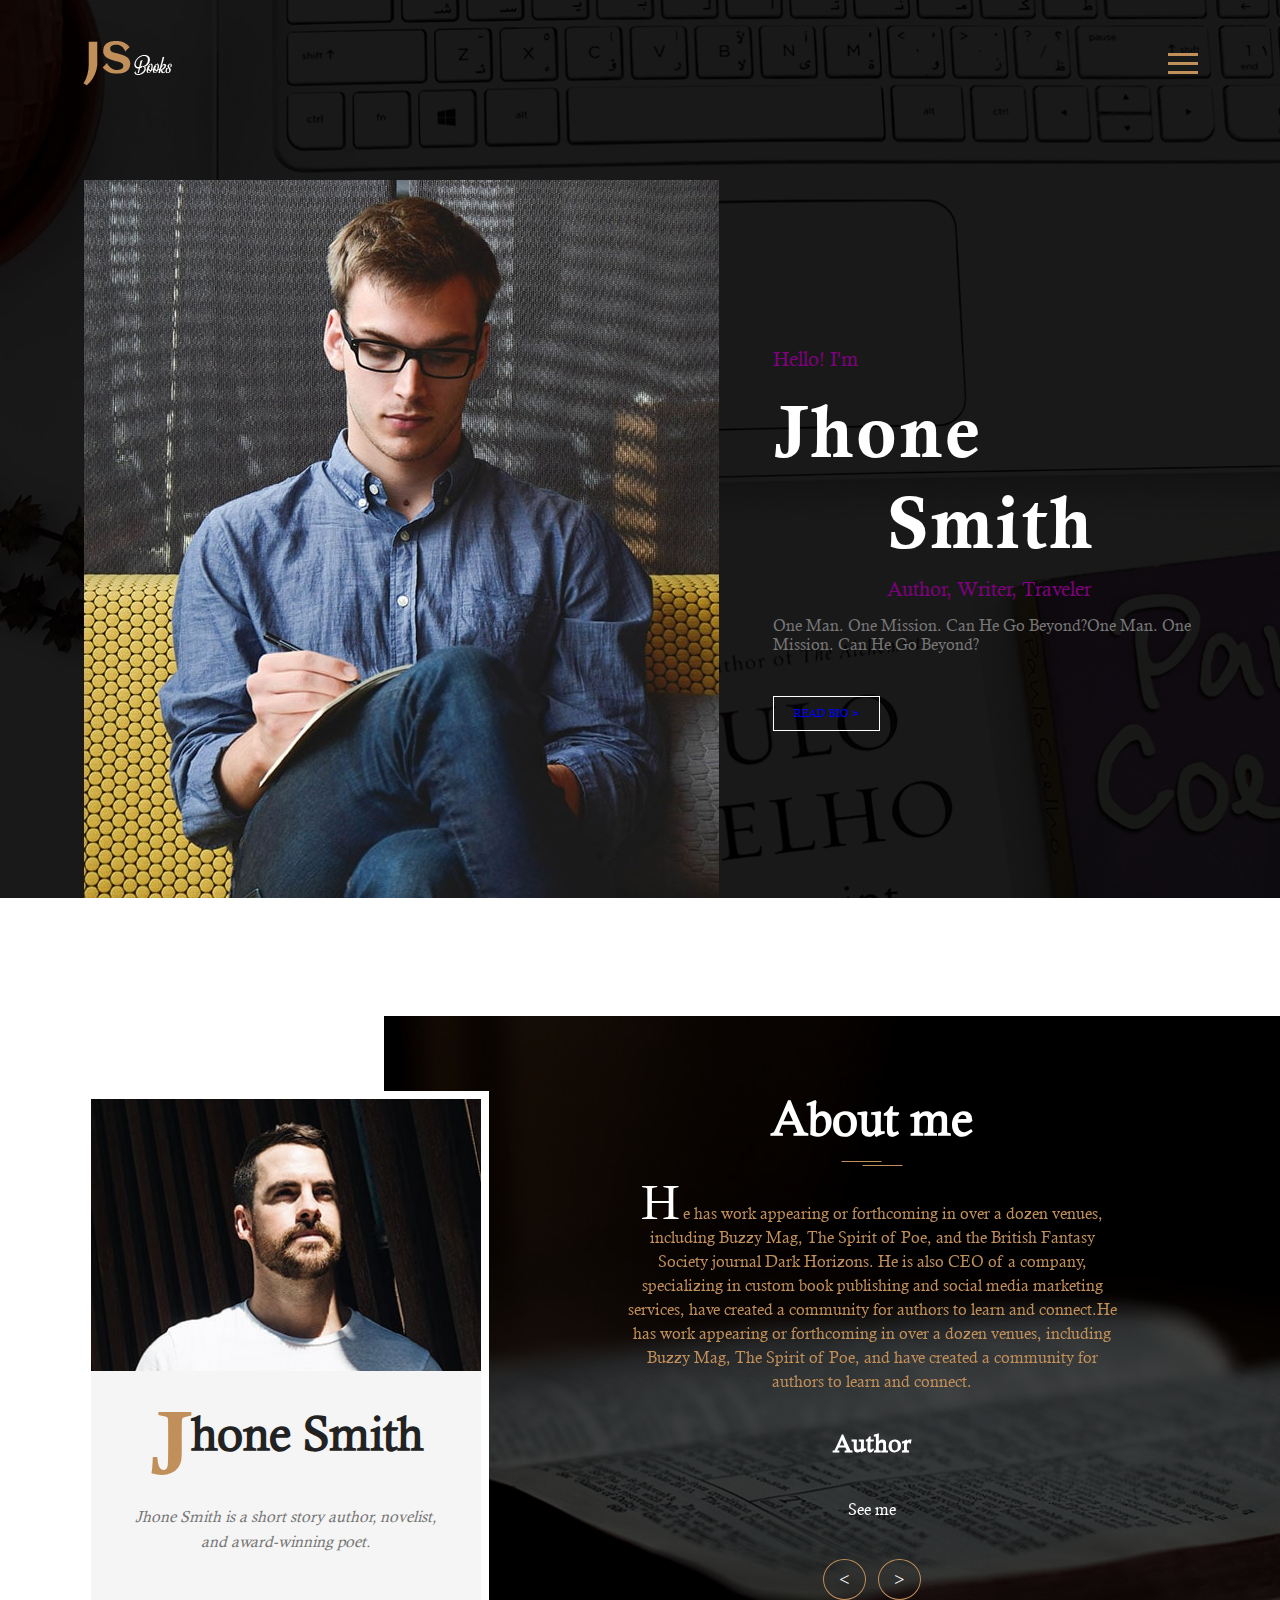
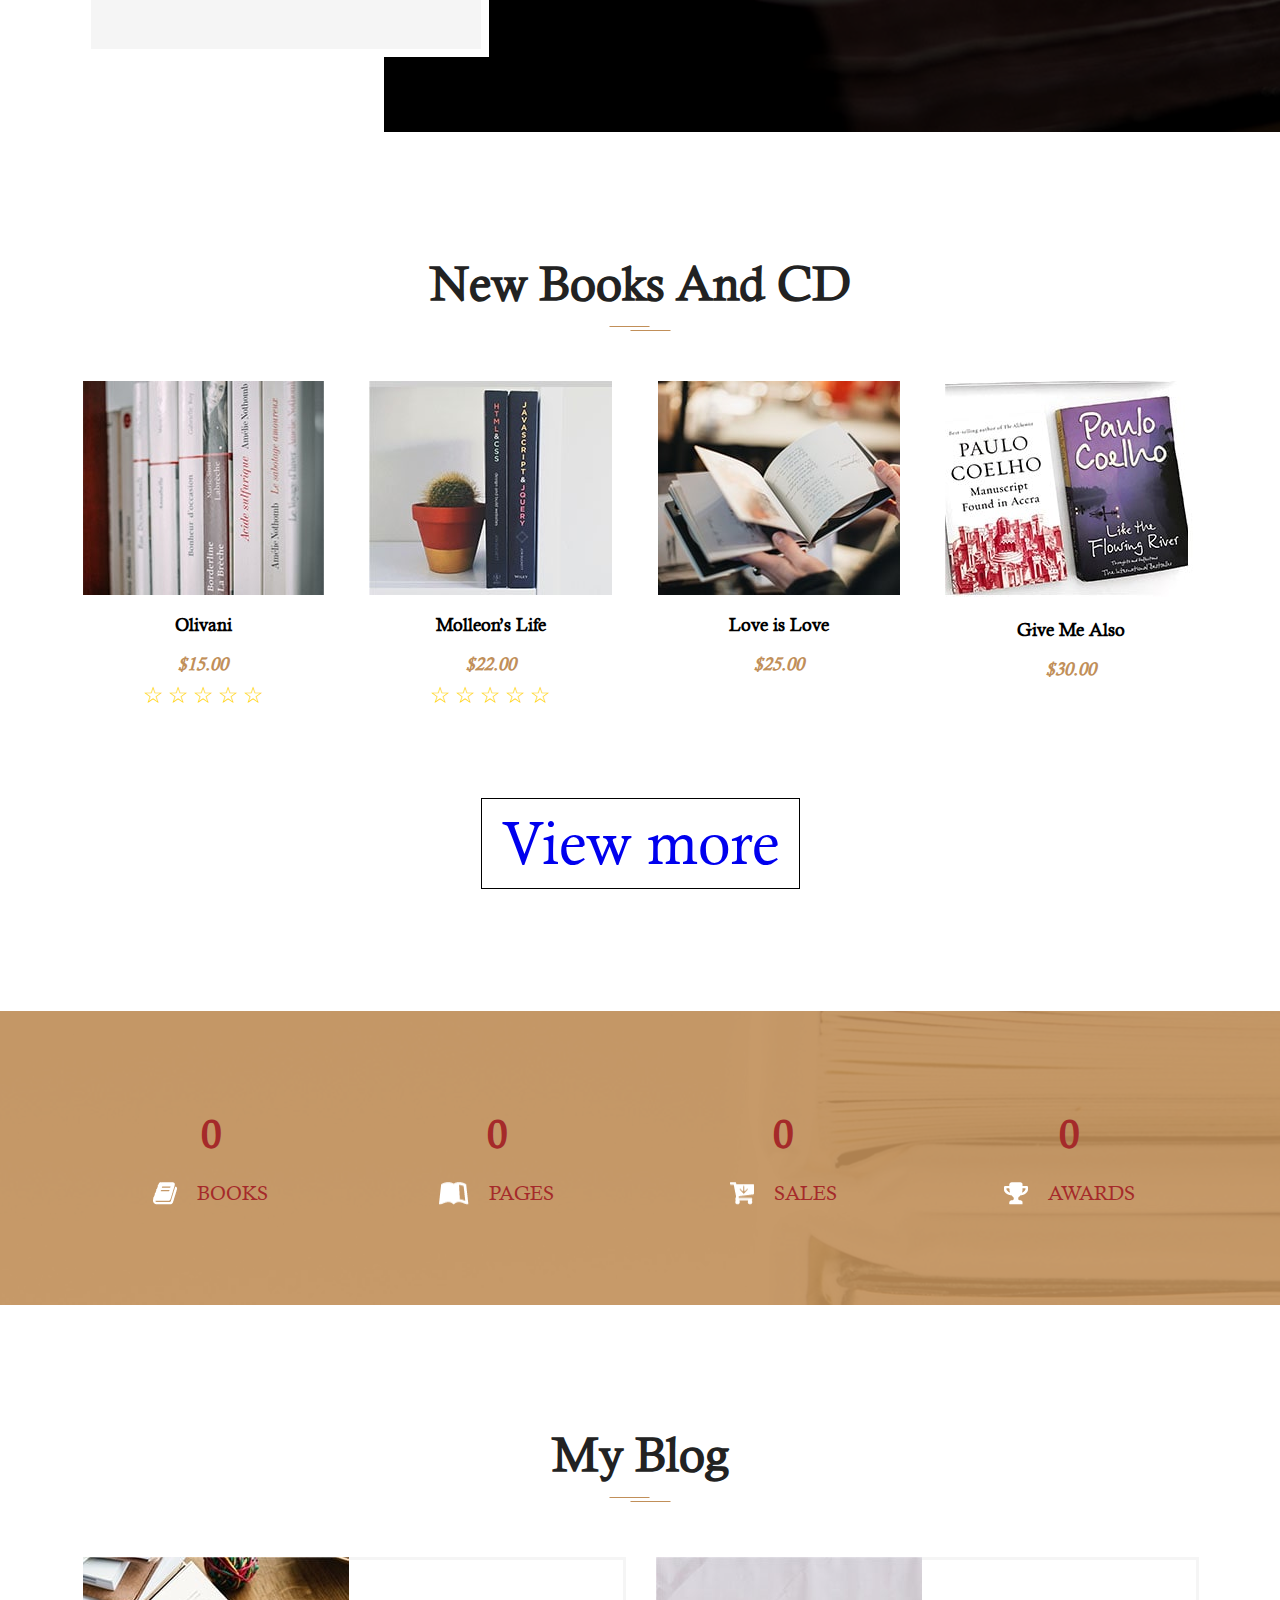
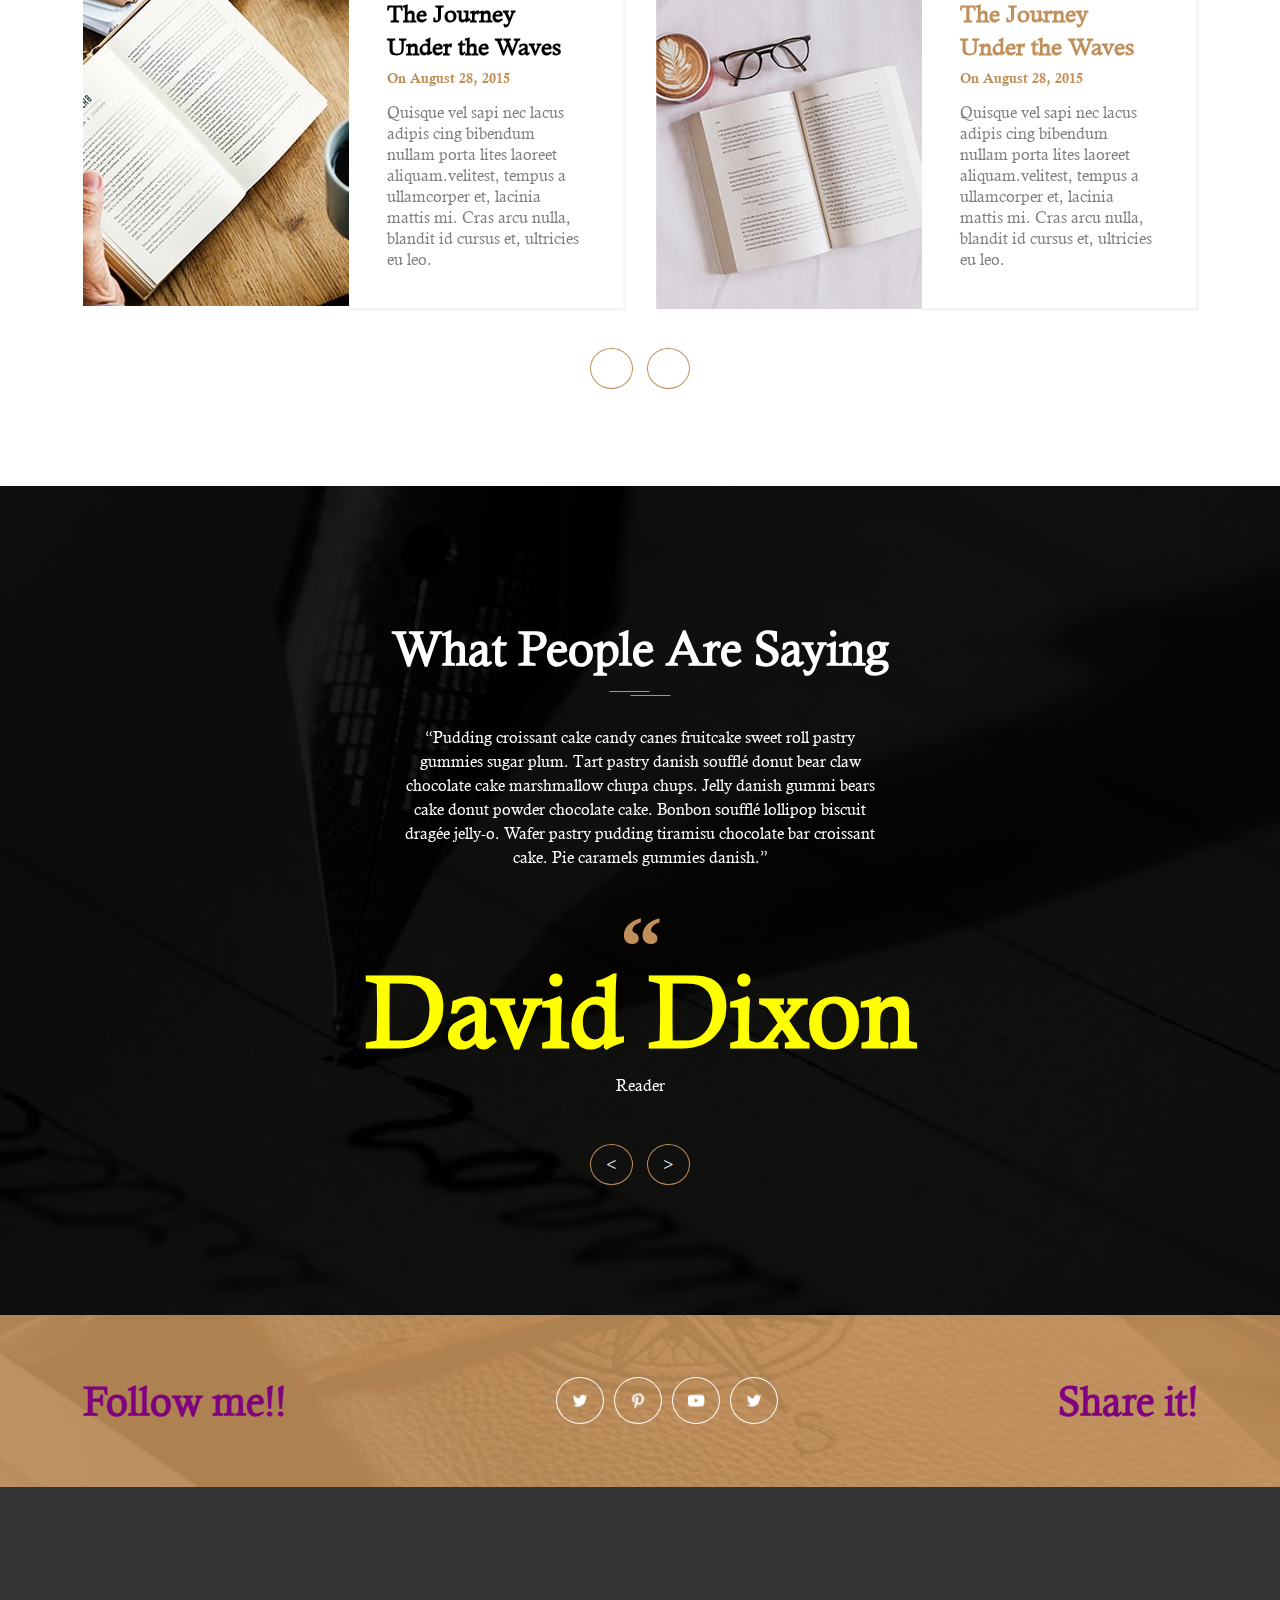
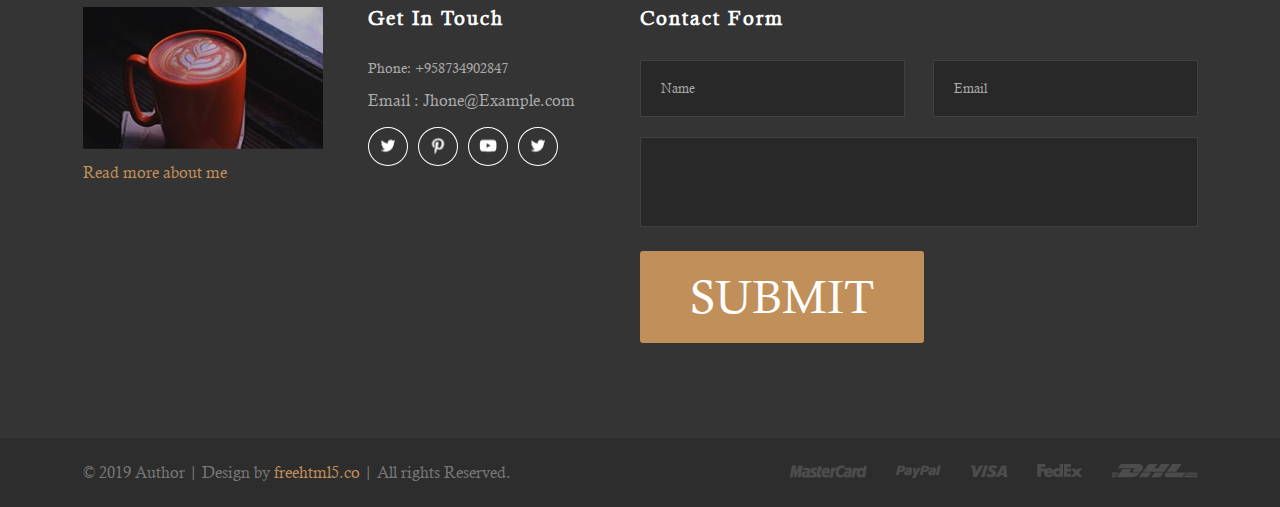
<file: author/index.html>
<!doctype html>
<!--
	Author by FreeHTML5.co
	Twitter: https://twitter.com/fh5co
	Facebook: https://fb.com/fh5co
	URL: https://freehtml5.co
-->
<html lang="en">
<head>
	<!-- Required meta tags -->
	<meta charset="utf-8">
	<meta name="viewport" content="width=device-width, initial-scale=1, shrink-to-fit=no">
	<link rel="stylesheet" href="css/style.css">
	<link rel="stylesheet" href="css/slick.css">
	<title>Author</title>
</head>
<body>

	<!-- Navigation -->
	<nav class="site-navigation">
		<div class="site-navigation-inner site-container">
			<img src="./images/site-logo.png" alt="site logo">
			<div class="main-navigation">
				<ul class="main-navigation__ul">
					<li><a href="#">Homepage</a></li>
					<li><a href="#">Page 1</a></li>
					<li><a href="#">Page 2</a></li>
					<li><a href="#">Page 3</a></li>
					<li><a href="#">Page 4</a></li>
				</ul>
			</div>
			<div id="myBtn" class="burger-container" onclick="myFunction(this)">
				<div class="bar1"></div>
				<div class="bar2"></div>
				<div class="bar3"></div>
			</div>
			<script>
				function myFunction(x) {
					x.classList.toggle("change");
				}
			</script>

		</div>
	</nav>
	<!-- Navigation end -->

	<!-- Top banner -->
	<section class="fh5co-top-banner">
		<div class="top-banner__inner site-container">
			<div class="top-banner__image">
				<img src="./images/top-banner-author.jpg" alt="author image">
			</div>
			<div class="top-banner__text">
				<div class="top-banner__text-up">
					<span class="brand-span">Hello! I'm</span>
					<h2 class="top-banner__h2">Jhone</h2>
				</div>
				<div class="top-banner__text-down">
					<h2 class="top-banner__h2">Smith</h2>
					<span class="brand-span">Author, Writer, Traveler</span>
				</div>
				<p>One Man. One Mission. Can He Go Beyond?One Man. One Mission. Can He Go Beyond?</p>
				<a href="#" class="brand-button">Read bio > </a>
			</div>
		</div>
	</section>
	<!-- Top banner end -->

	<!-- About me -->
	<section class="fh5co-about-me">
		<div class="about-me-inner site-container">
			<article class="portfolio-wrapper">
				<div class="portfolio__img">
					<img src="./images/about-me.jpg" class="about-me__profile" alt="about me profile picture">
				</div>
				<div class="portfolio__bottom">
					<div class="portfolio__name">
						<span>J</span>
						<h2 class="universal-h2">hone Smith</h2>
					</div>
					<p>Jhone Smith is a short story author, novelist, and award-winning poet.</p>
				</div>
			</article>
			<div class="about-me__text">
				<div class="about-me-slider">
					<div class="about-me-single-slide">
						<h2 class="universal-h2 universal-h2-bckg">About me</h2>
						<p><span>H</span> e has work appearing or forthcoming in over a dozen venues, including Buzzy Mag, The Spirit of Poe, and the British Fantasy Society journal Dark Horizons. He is also CEO of a company, specializing in custom book publishing and social media marketing services, have created a community for authors to learn and connect.He has work appearing or forthcoming in over a dozen venues, including Buzzy Mag, The Spirit of Poe, and have created a community for authors to learn and connect.</p>
						<h4>Author</h4>
						<p class="p-white">See me</p>
					</div>
					<div class="about-me-single-slide">
						<h2 class="universal-h2 universal-h2-bckg">About me 2</h2>
						<p><span>H</span> e has work appearing or forthcoming in over a dozen venues, including Buzzy Mag, The Spirit of Poe, and the British Fantasy Society journal Dark Horizons. He is also CEO of a company, specializing in custom book publishing and social media marketing services, have created a community for authors to learn and connect.He has work appearing or forthcoming in over a dozen venues, including Buzzy Mag, The Spirit of Poe, and have created a community for authors to learn and connect.</p>
						<h4>Author</h4>
						<p class="p-white">See me</p>
					</div>
				</div>
			</div>
		</div>
		<div class="about-me-bckg"></div>
	</section>
	<!-- About me end -->

	<!-- Books and CD -->
	<section class="fh5co-books">
		<div class="site-container">
			<h2 class="universal-h2 universal-h2-bckg">New Books And CD</h2>
			<div class="books">
				<div class="single-book">
					<a href="#" class="single-book__img">
						<img src="./images/books-1.jpg" alt="single book and cd">
						<div class="single-book_download">
							<img src="./images/download.svg" alt="book image">
						</div>
					</a>
					<h4 class="single-book__title">Olivani</h4>
					<span class="single-book__price">$15.00</span>
					<!-- star rating -->
					<div class="rating">
						<span>&#9734;</span>
						<span>&#9734;</span>
						<span>&#9734;</span>
						<span>&#9734;</span>
						<span>&#9734;</span>
					</div>
					<!-- star rating end -->
				</div>
				<div class="single-book">
					<a href="#" class="single-book__img">
						<img src="./images/books-2.jpg" alt="single book and cd">
						<div class="single-book_download">
							<img src="./images/download.svg" alt="book image">
						</div>
					</a>
					<h4 class="single-book__title">Molleon’s Life</h4>
					<span class="single-book__price">$22.00</span>
					<!-- star rating -->
					<div class="rating">
						<span>&#9734;</span>
						<span>&#9734;</span>
						<span>&#9734;</span>
						<span>&#9734;</span>
						<span>&#9734;</span>
					</div>
					<!-- star rating end -->
				</div>
				<div class="single-book">
					<a href="#" class="single-book__img">
						<img src="./images/books-3.jpg" alt="single book and cd">
						<div class="single-book_download">
							<img src="./images/download.svg" alt="book image">
						</div>
					</a>
					<h4 class="single-book__title">Love is Love</h4>
					<span class="single-book__price">$25.00</span>
				</div>
				<div class="single-book">
					<a href="#" class="single-book__img">
						<img src="./images/books-4.jpg" alt="single book and cd">
						<div class="single-book_download">
							<img src="./images/download.svg" alt="book image">
						</div>
					</a>
					<h4 class="single-book__title">Give Me Also</h4>
					<span class="single-book__price">$30.00</span>
				</div>
			</div>
			<div class="books-brand-button">
				<a href="#" class="brand-button">View more</a>
			</div>
		</div>
	</section>
	<!-- Books and CD end -->

	<!-- Counter -->
	<div class="fh5co-counter counters">
		<div class="counter-inner site-container">
			<div class="single-count">
				<span class="count" data-count="50">0</span>
				<div class="single-count__text">
					<img src="./images/counter-1.png" alt="counter icon">
					<p>Books</p>
				</div>
			</div>
			<div class="single-count">
				<span class="count" data-count="600">0</span>
				<div class="single-count__text">
					<img src="./images/counter-2.png" alt="counter icon">
					<p>Pages</p>
				</div>
			</div>
			<div class="single-count">
				<span class="count" data-count="2000">0</span>
				<div class="single-count__text">
					<img src="./images/counter-3.png" alt="counter icon">
					<p>Sales</p>
				</div>
			</div>
			<div class="single-count">
				<span class="count" data-count="125">0</span>
				<div class="single-count__text">
					<img src="./images/counter-4.png" alt="counter icon">
					<p>Awards</p>
				</div>
			</div>
		</div>
	</div>
	<!-- Counter -->

	<!-- Blog -->
	<section class="fh5co-blog">
		<div class="site-container">
			<h2 class="universal-h2 universal-h2-bckg">My Blog</h2>
			<div class="blog-slider blog-inner">
				<div class="single-blog">
					<div class="single-blog__img">
						<img src="./images/blog1.jpg" alt="blog image">
					</div>
					<div class="single-blog__text">
						<h4>The Journey Under the Waves</h4>
						<span>On August 28, 2015</span>
						<p>Quisque vel sapi nec lacus adipis cing bibendum nullam porta lites laoreet aliquam.velitest, tempus a ullamcorper et, lacinia mattis mi. Cras arcu nulla, blandit id cursus et, ultricies eu leo.</p>
					</div>
				</div>
				<div class="single-blog">
					<div class="single-blog__img">
						<img src="./images/blog2.jpg" alt="blog image">
					</div>
					<div class="single-blog__text">
						<h4>The Journey Under the Waves</h4>
						<span>On August 28, 2015</span>
						<p>Quisque vel sapi nec lacus adipis cing bibendum nullam porta lites laoreet aliquam.velitest, tempus a ullamcorper et, lacinia mattis mi. Cras arcu nulla, blandit id cursus et, ultricies eu leo.</p>
					</div>
				</div>
				<div class="single-blog">
					<div class="single-blog__img">
						<img src="./images/blog2.jpg" alt="blog image">
					</div>
					<div class="single-blog__text">
						<h4>The Journey Under the Waves</h4>
						<span>On August 28, 2015</span>
						<p>Quisque vel sapi nec lacus adipis cing bibendum nullam porta lites laoreet aliquam.velitest, tempus a ullamcorper et, lacinia mattis mi. Cras arcu nulla, blandit id cursus et, ultricies eu leo.</p>
					</div>
				</div>
			</div>
		</div>
	</section>
	<!-- Blog end -->

	<!-- Quotes -->
	<section class="fh5co-quotes">
		<div class="site-container">
			<div class="about-me-slider">
				<div>
					<h2 class="universal-h2 universal-h2-bckg">What People Are Saying</h2>
					<p>“Pudding croissant cake candy canes fruitcake sweet roll pastry gummies sugar plum. Tart pastry danish soufflé donut bear claw chocolate cake marshmallow chupa chups. Jelly danish gummi bears cake donut powder chocolate cake. Bonbon soufflé lollipop biscuit dragée jelly-o. Wafer pastry pudding tiramisu chocolate bar croissant cake. Pie caramels gummies danish.”</p>
					<img src="./images/quotes.svg" alt="quotes svg">
					<h4>David Dixon</h4>
					<p>Reader</p>
				</div>
				<div>
					<h2 class="universal-h2 universal-h2-bckg">What People Are Saying 2</h2>
					<p>“Pudding croissant cake candy canes fruitcake sweet roll pastry gummies sugar plum. Tart pastry danish soufflé donut bear claw chocolate cake marshmallow chupa chups. Jelly danish gummi bears cake donut powder chocolate cake. Bonbon soufflé lollipop biscuit dragée jelly-o. Wafer pastry pudding tiramisu chocolate bar croissant cake. Pie caramels gummies danish.”</p>
					<img src="./images/quotes.svg" alt="quotes svg">
					<h4>David Dixon</h4>
					<p>Reader</p>
				</div>
			</div>
		</div>
	</section>
	<!-- Quotes end -->

	<!-- Social -->
	<section class="fh5co-social">
		<div class="site-container">
			<div class="social">
				<h5>Follow me!!</h5>
				<div class="social-icons">
					<a href="#" target="_blank"><img src="./images/social-twitter.png" alt="social icon"></a>
					<a href="#" target="_blank"><img src="./images/social-pinterest.png" alt="social icon"></a>
					<a href="#" target="_blank"><img src="./images/social-youtube.png" alt="social icon"></a>
					<a href="#" target="_blank"><img src="./images/social-twitter.png" alt="social icon"></a>
				</div>
				<h5>Share it!</h5>
			</div>
		</div>
	</section>
	<!-- Social -->

	<!-- Footer -->
	<footer class="site-footer">
		<div class="site-container">
			<div class="footer-inner">
				<div class="footer-info">
					<div class="footer-info__left">
						<img src="./images/footer-img.jpg" alt="about me image">
						<p>Read more about me</p>
					</div>
					<div class="footer-info__right">
						<h5>Get In Touch</h5>
						<p class="footer-phone">Phone: +958734902847</p>
						<p>Email : Jhone@Example.com</p>
						<div class="social-icons">
							<a href="#" target="_blank"><img src="./images/social-twitter.png" alt="social icon"></a>
							<a href="#" target="_blank"><img src="./images/social-pinterest.png" alt="social icon"></a>
							<a href="#" target="_blank"><img src="./images/social-youtube.png" alt="social icon"></a>
							<a href="#" target="_blank"><img src="./images/social-twitter.png" alt="social icon"></a>
						</div>
					</div>
				</div>
				<div class="footer-contact-form">
					<h5>Contact Form</h5>
					<form class="contact-form">
						<div class="contact-form__input">
							<input type="text" name="name" placeholder="Name">
							<input type="email" name="email" placeholder="Email">
						</div>
						<textarea></textarea>
						<input type="submit" name="submit" value="Submit" class="submit-button">
					</form>
				</div>
			</div>
		</div>
		<div class="footer-bottom">
			<div class="site-container footer-bottom-inner">
				<p>© 2019 Author | Design by <a href="https://freehtml5.co/" target="_blank">freehtml5.co</a> | All rights Reserved.</p>
				<div class="footer-bottom__img">
					<img src="./images/footer-mastercard.png" alt="footer image">
					<img src="./images/footer-paypal.png" alt="footer image">
					<img src="./images/footer-visa.png" alt="footer image">
					<img src="./images/footer-fedex.png" alt="footer image">
					<img src="./images/footer-dhl.png" alt="footer image">
				</div>
			</div>
		</div>
	</footer>
	<!-- Footer end -->

	<!-- Scripts -->
	<script src="js/jquery.min.js"></script>
	<script src="js/slick.min.js"></script>
	<script src="js/main.js"></script>

</body>
</html>
</file>
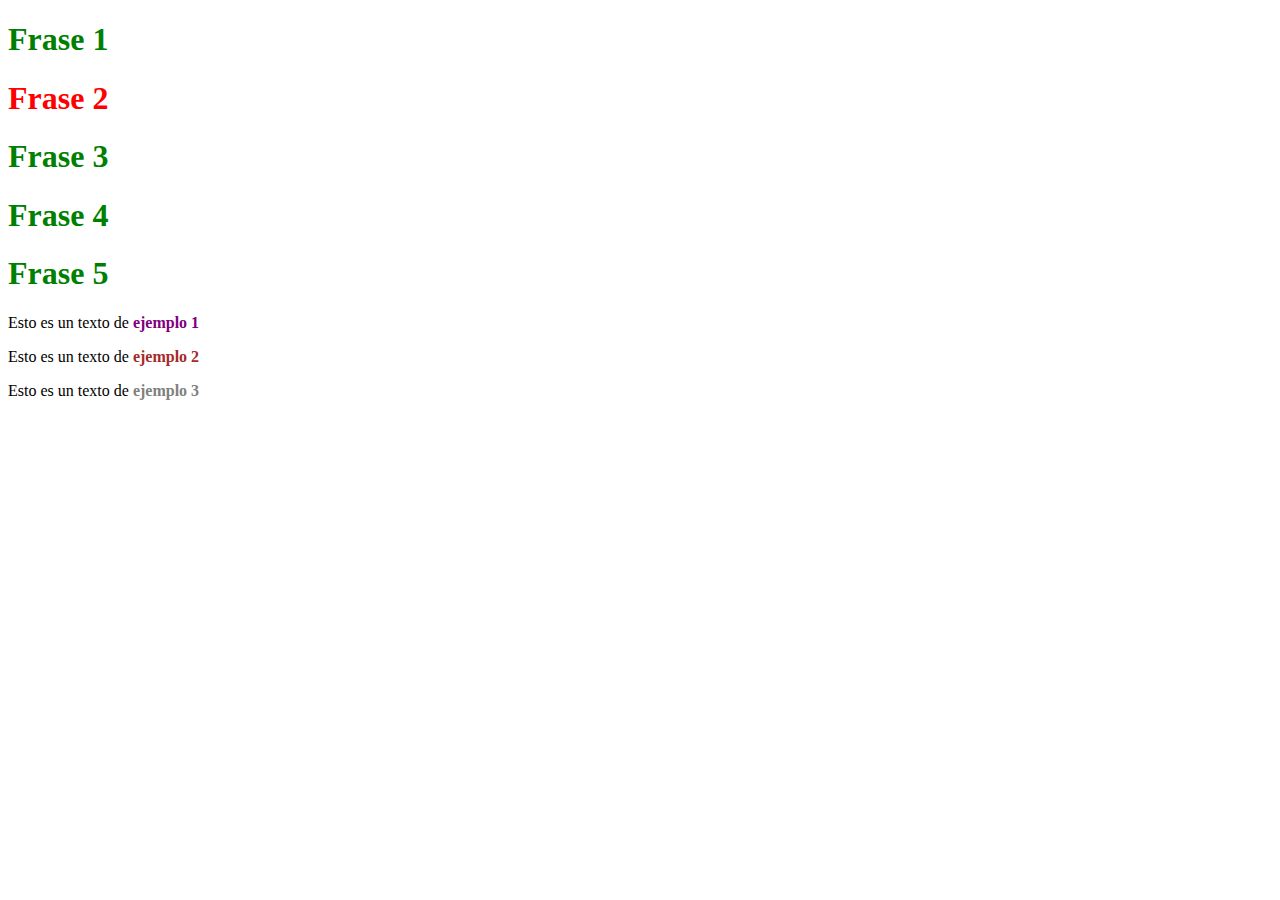
<file: lab5.html>
<!DOCTYPE html>

<html>

  <head>
  
    <title>lab5</title>
	<link rel="StyleSheet" href="formato.css">
  
  </head>

  <body>
  
    <H1> Frase 1 </H1>
    <H1 id="rojo"> Frase 2 </H1>
    <H1> Frase 3 </H1>
    <H1> Frase 4 </H1>
    <H1 class="azul"> Frase 5 </H1>
	
	<!--Una pequeña separación para diferenciar los diferentes ejercicios-->
	
	<div id="bold">
		<p class="boldy1"> Esto es un texto de <b>ejemplo 1</b></p>
		<p class="boldy2"> Esto es un texto de <b>ejemplo 2</b></p>
		<p class="boldy3"> Esto es un texto de <b>ejemplo 3</b></p>
	</div>
	
  </body>

</html>
</file>
<file: author/css/style.css>
/*
 * Author by FreeHTML5.co
 * Twitter: https://twitter.com/fh5co
 * Facebook: https://fb.com/fh5co
 * URL: https://freehtml5.co
 */
/* Fonts */
@font-face {
  font-family: 'Calisto-MT';
  src: url(../fonts/Calisto-MT.ttf); }

@font-face {
  font-family: 'Calisto-MT-Italic';
  src: url(../fonts/Calisto-MT-Italic.ttf); }

@font-face {
  font-family: 'Calisto-MT-Bold';
  src: url(../fonts/Calisto-MT-Bold.ttf); }

/* Colors */
/* Universal style */
* {
  margin: 0;
  padding: 0;
  font-family: "Calisto-MT"; }

.site-container {
  width: 1115px;
  margin: 0 auto; }
  @media (max-width: 1250px) {
    .site-container {
      width: 90%; } }

.universal-h2 {
  font-size: 48px;
  text-align: center;
  color: #222; }
  @media (max-width: 1250px) {
    .universal-h2 {
      font-size: 38px; } }
  @media (max-width: 668px) {
    .universal-h2 {
      font-size: 30px; } }

.universal-h2-bckg {
  background-image: url("../images/double-line.svg");
  background-repeat: no-repeat;
  background-position: center bottom; }

/* Universal style end */
/* Includes */
.site-navigation {
  position: absolute;
  top: 4.6%;
  width: 100%;
  z-index: 2; }

.site-navigation-inner {
  display: flex;
  align-items: center;
  justify-content: space-between; }

.main-navigation {
  color: black;
  display: none;
  position: fixed;
  height: 100%;
  width: 100%;
  top: 0px;
  left: 0px;
  background: #000;
  opacity: 0.9; }
  .main-navigation .main-navigation__ul {
    position: absolute;
    top: 50%;
    left: 50%;
    transform: translate(-50%, -50%);
    padding: 3%;
    border: 2px solid #fff;
    border-radius: 7px;
    background-color: #c18f59; }
    .main-navigation .main-navigation__ul li {
      margin-bottom: 20px;
      list-style: none; }
    .main-navigation .main-navigation__ul a {
      color: green;
      font-size: 20px;
      font-weight: 600;
      text-decoration: none;
      text-transform: uppercase;
      transition: 0.3s ease; }
      .main-navigation .main-navigation__ul a:hover {
        color: #777; }
  @media (max-width: 1150px) {
    .main-navigation {
      opacity: 0.94; } }

/* Navigation burger */
.burger-container {
  cursor: pointer;
  z-index: 3; }

.bar1, .bar2, .bar3 {
  width: 30px;
  height: 3px;
  background-color: #c18f59;
  margin: 6px 0;
  transition: 0.4s; }

.change .bar1 {
  transform: rotate(-45deg) translate(-6px, 6px);
  background-color: red; }

.change .bar2 {
  opacity: 0;
  background-color: blue; }

.change .bar3 {
  transform: rotate(45deg) translate(-6px, -7px);
  background-color: purple; }

.stop-scroll {
  overflow: hidden; }

/* Navigation burger end */
.fh5co-top-banner {
  position: relative;
  display: flex;
  align-items: flex-end;
  background-image: url("../images/top-banner-bckg.jpg");
  background-position: center;
  background-size: cover; }
  .fh5co-top-banner::after {
    content: '';
    position: absolute;
    top: 0;
    left: 0;
    width: 100%;
    height: 100%;
    background-color: #000;
    opacity: 0.9; }
  .fh5co-top-banner .site-container {
    position: relative;
    z-index: 1; }
  @media (max-width: 1600px) {
    .fh5co-top-banner {
      padding-top: 180px; } }
  @media (max-width: 1250px) {
    .fh5co-top-banner {
      padding-top: 130px; } }
  @media (max-width: 520px) {
    .fh5co-top-banner {
      padding-top: 105px; } }
  @media (min-width: 1600px) {
    .fh5co-top-banner {
      min-height: 100vh; } }

.top-banner__inner {
  display: flex;
  align-items: center; }
  .top-banner__inner .top-banner__text {
    margin-left: 54px; }
    @media (max-width: 1250px) {
      .top-banner__inner .top-banner__text {
        width: 35%; } }
    @media (max-width: 768px) {
      .top-banner__inner .top-banner__text {
        width: 50%;
        margin-left: 20px; } }
    @media (max-width: 520px) {
      .top-banner__inner .top-banner__text {
        width: 65%;
        margin-bottom: 20px;
        margin-left: 0; } }
    .top-banner__inner .top-banner__text p {
      margin-bottom: 42px;
      color: #777; }
      @media (max-width: 768px) {
        .top-banner__inner .top-banner__text p {
          margin-bottom: 25px;
          font-size: 14px; } }
  .top-banner__inner .top-banner__h2 {
    font-size: 74px;
    letter-spacing: 3px;
    color: #fff;
    font-family: "Calisto-MT-Bold"; }
    @media (max-width: 1250px) {
      .top-banner__inner .top-banner__h2 {
        font-size: 50px; } }
    @media (max-width: 768px) {
      .top-banner__inner .top-banner__h2 {
        font-size: 35px; } }
  .top-banner__inner .top-banner__text-up .top-banner__h2 {
    margin-top: 15px; }
    @media (max-width: 768px) {
      .top-banner__inner .top-banner__text-up .top-banner__h2 {
        margin-top: 0; } }
  .top-banner__inner .top-banner__text-down {
    margin-bottom: 15px;
    padding-left: 27%; }
    .top-banner__inner .top-banner__text-down .top-banner__h2 {
      margin-bottom: 10px; }
      @media (max-width: 768px) {
        .top-banner__inner .top-banner__text-down .top-banner__h2 {
          margin-bottom: 0; } }
  .top-banner__inner .top-banner__image {
    font-size: 0; }
    @media (max-width: 1250px) {
      .top-banner__inner .top-banner__image {
        width: 50%; }
        .top-banner__inner .top-banner__image img {
          width: 100%; } }
    @media (max-width: 520px) {
      .top-banner__inner .top-banner__image {
        width: 65%;
        margin-bottom: 20px; } }
  @media (max-width: 520px) {
    .top-banner__inner {
      flex-direction: column; } }

.brand-span {
  font-size: 20px;
  color: purple; }

.brand-button {
  display: inline-block;
  padding: 10px 20px;
  font-size: 11px;
  text-transform: uppercase;
  text-decoration: none;
  color: #pink;
  border: 1px solid #fff;
  transition: 0.3s ease; }
  .brand-button:hover, .brand-button:focus {
    color: #777; }

.fh5co-about-me {
  position: relative;
  margin: 193px 0 199px; }
  @media (max-width: 1250px) {
    .fh5co-about-me {
      margin: 150px 0; } }
  @media (max-width: 992px) {
    .fh5co-about-me {
      margin: 125px 0; } }

.about-me-bckg {
  position: absolute;
  background-image: url("../images/about-me-bckg.jpg");
  background-position: center;
  background-size: cover;
  height: 500px;
  top: -75px;
  right: 0;
  height: calc(100% + 150px);
  width: 70%;
  z-index: -1; }
  .about-me-bckg:after {
    content: '';
    position: absolute;
    top: 0;
    left: 0;
    width: 100%;
    height: 100%;
    background-color: #000;
    opacity: 0.7; }
  @media (max-width: 992px) {
    .about-me-bckg {
      width: 100%;
      padding-bottom: 15px; } }

.about-me-inner {
  display: flex;
  justify-content: space-between; }
  @media (max-width: 992px) {
    .about-me-inner {
      flex-direction: column;
      align-items: center; } }

.about-me-slider {
  position: relative; }
  .about-me-slider .slick-arrow {
    position: absolute;
    bottom: -18%; }
  .about-me-slider .slick-prev {
    left: 40%; }
    @media (max-width: 520px) {
      .about-me-slider .slick-prev {
        left: 34%; } }
  .about-me-slider .slick-next {
    right: 40%; }
    @media (max-width: 520px) {
      .about-me-slider .slick-next {
        right: 34%; } }

.span-arrow {
  padding: 10px 15px;
  cursor: pointer;
  color: white;
  border: 1px solid #c18f59;
  border-radius: 50%;
  transition: 0.3s ease; }
  .span-arrow:hover {
    color: red;
    border-color: #fff; }

.portfolio-wrapper {
  width: 390px;
  padding: 8px;
  text-align: center;
  background-color: #fff; }
  .portfolio-wrapper .portfolio__img {
    font-size: 0; }
    .portfolio-wrapper .portfolio__img img {
      width: 100%; }
  .portfolio-wrapper .portfolio__bottom {
    padding: 35px 0 95px;
    background-color: #f5f5f5; }
    @media (max-width: 992px) {
      .portfolio-wrapper .portfolio__bottom {
        padding: 25px 0; } }
  .portfolio-wrapper .portfolio__name {
    display: flex;
    justify-content: center;
    align-items: flex-start;
    margin-bottom: 23px; }
    @media (max-width: 992px) {
      .portfolio-wrapper .portfolio__name {
        margin-bottom: 10px; } }
    .portfolio-wrapper .portfolio__name span {
      font-size: 90px;
      line-height: 75px;
      color: #c18f59;
      font-family: "Calisto-MT-Bold"; }
      @media (max-width: 992px) {
        .portfolio-wrapper .portfolio__name span {
          font-size: 65px;
          line-height: 62px; } }
  .portfolio-wrapper p {
    padding: 0 10%;
    line-height: 25px;
    font-style: italic;
    color: #777; }
    @media (max-width: 620px) {
      .portfolio-wrapper p {
        font-size: 15px;
        line-height: 20px; } }
  @media (max-width: 992px) {
    .portfolio-wrapper {
      margin-bottom: 20px; } }
  @media (max-width: 620px) {
    .portfolio-wrapper {
      width: 250px; } }

.about-me__text {
  width: 44%;
  margin-right: 80px;
  text-align: center; }
  .about-me__text .universal-h2 {
    color: #fff;
    padding-bottom: 20px;
    margin-bottom: 25px; }
  .about-me__text p {
    margin-bottom: 35px;
    line-height: 24px;
    color: #c18f59; }
    .about-me__text p span {
      font-size: 48px;
      color: #fff; }
    @media (max-width: 620px) {
      .about-me__text p {
        margin-bottom: 20px;
        font-size: 14px;
        line-height: 19px; } }
  .about-me__text h4 {
    margin-bottom: 40px;
    font-size: 25px;
    color: white; }
  .about-me__text .p-white {
    margin-bottom: 0;
    color: #fff; }
  @media (max-width: 1250px) {
    .about-me__text {
      width: 48%;
      margin-right: 40px; } }
  @media (max-width: 992px) {
    .about-me__text {
      width: 100%;
      margin-right: 0; } }

.slick-slide:focus {
  outline: none; }

.fh5co-books {
  margin-bottom: 122px; }
  .fh5co-books .universal-h2 {
    margin-bottom: 50px;
    padding-bottom: 20px; }
  .fh5co-books .books-brand-button {
    text-align: center; }
    .fh5co-books .books-brand-button .brand-button {
      font-size: 60px;
      text-transform: none;
      border-color: black; }
      .fh5co-books .books-brand-button .brand-button:hover {
        border-color: white; }
  @media (max-width: 1250px) {
    .fh5co-books {
      margin-bottom: 60px; } }

.books {
  display: flex;
  justify-content: space-between;
  flex-wrap: wrap;
  margin-bottom: 70px; }
  @media (max-width: 559px) {
    .books {
      justify-content: space-around; } }

.single-book {
  margin-bottom: 20px;
  text-align: center; }
  .single-book .single-book__img {
    position: relative;
    display: block;
    font-size: 0; }
    .single-book .single-book__img .single-book_download {
      opacity: 0;
      visibility: hidden;
      position: absolute;
      top: 0;
      left: 0;
      width: 100%;
      height: 100%;
      background-color: #000;
      transition: 0.3s ease; }
      .single-book .single-book__img .single-book_download img {
        position: absolute;
        left: 50%;
        top: 50%;
        transform: translate(-50%, -50%);
        z-index: 1; }
    .single-book .single-book__img:hover .single-book_download {
      visibility: visible;
      opacity: 0.7; }
  .single-book .single-book__title {
    margin: 19px 0 18px;
    font-size: 18px; }
  .single-book .single-book__price {
    font-size: 18px;
    font-weight: 600;
    font-style: italic;
    color: #c18f59; }
  @media (max-width: 1250px) {
    .single-book {
      margin-right: 10px; }
      .single-book:last-child {
        margin-right: 0; } }

.rating {
  margin-top: 8px;
  unicode-bidi: bidi-override;
  direction: rtl; }
  .rating span {
    font-size: 23px;
    color: #ffd200;
    cursor: pointer; }
  .rating > span:hover:before, .rating > span:hover ~ span:before {
    content: "\2605";
    position: absolute; }

.fh5co-counter {
  position: relative;
  margin-bottom: 122px;
  padding: 100px 0;
  background-image: url("../images/book-bckg.jpg");
  background-size: cover;
  background-position: center; }
  .fh5co-counter::after {
    content: '';
    position: absolute;
    top: 0;
    left: 0;
    width: 100%;
    height: 100%;
    background-color: #c18f59;
    opacity: 0.9; }
  .fh5co-counter .site-container {
    position: relative;
    z-index: 1; }
  @media (max-width: 850px) {
    .fh5co-counter {
      padding: 50px 0 20px;
      margin-bottom: 50px; } }

.counter-inner {
  display: flex;
  justify-content: space-between;
  flex-wrap: wrap; }

.single-count {
  width: 23%;
  text-align: center;
  color: brown; }
  .single-count span {
    display: block;
    margin-bottom: 25px;
    font-size: 40px;
    font-weight: 900; }
  .single-count p {
    font-size: 20px;
    text-transform: uppercase; }
  @media (max-width: 850px) {
    .single-count {
      width: 48%;
      margin-bottom: 30px; }
      .single-count .count {
        font-size: 50px;
        margin-bottom: 15px; } }
  @media (max-width: 500px) {
    .single-count {
      width: 100%;
      padding-bottom: 10px;
      border-bottom: 1px solid #fff; } }

.single-count__text {
  display: flex;
  justify-content: center; }
  .single-count__text img {
    margin-right: 20px; }

.fh5co-blog {
  margin-bottom: 175px; }
  .fh5co-blog .universal-h2 {
    margin-bottom: 55px;
    padding-bottom: 20px; }
  @media (max-width: 620px) {
    .fh5co-blog {
      margin-bottom: 105px; } }

.blog-inner {
  display: flex;
  justify-content: space-between; }

.blog-slider .slick-slide {
  margin: 0 15px; }

.blog-slider .slick-list {
  margin: 0 -15px; }

.single-blog {
  display: flex !important; }
  .single-blog .single-blog__img {
    width: 50%;
    font-size: 0; }
  .single-blog .single-blog__text {
    width: 50%;
    padding: 7%;
    border: 3px solid #f5f5f5;
    border-left: 0; }
    .single-blog .single-blog__text h4 {
      margin-bottom: 5px;
      font-size: 24px;
      line-height: 33px; }
    .single-blog .single-blog__text span {
      display: block;
      margin-bottom: 15px;
      font-size: 14px;
      color: #c18f59;
      font-family: "Calisto-MT-Bold"; }
    .single-blog .single-blog__text p {
      color: gray;
      line-height: 21px; }
    @media (max-width: 992px) {
      .single-blog .single-blog__text {
        padding: 5%; }
        .single-blog .single-blog__text h4 {
          margin-bottom: 3px;
          font-size: 20px;
          line-height: 24px; }
        .single-blog .single-blog__text p {
          font-size: 14px;
          line-height: 19px; } }
    @media (max-width: 420px) {
      .single-blog .single-blog__text {
        padding: 3%; }
        .single-blog .single-blog__text h4 {
          font-size: 16px; }
        .single-blog .single-blog__text span {
          margin-bottom: 7px;
          font-size: 12px; }
        .single-blog .single-blog__text p {
          font-size: 13px;
          line-height: 16px; } }
  .single-blog:nth-child(even) h4 {
    color: #c18f59; }
  @media (max-width: 1250px) {
    .single-blog .single-blog__img img {
      width: 100%;
      height: 100%; } }

.blog-slider {
  position: relative; }
  .blog-slider .slick-arrow {
    position: absolute;
    bottom: -22%; }
  .blog-slider .slick-prev {
    left: 45.5%; }
    @media (max-width: 1250px) {
      .blog-slider .slick-prev {
        left: 40%; } }
    @media (max-width: 520px) {
      .blog-slider .slick-prev {
        left: 35%; } }
  .blog-slider .slick-next {
    right: 45.5%; }
    @media (max-width: 1250px) {
      .blog-slider .slick-next {
        right: 40%; } }
    @media (max-width: 520px) {
      .blog-slider .slick-next {
        right: 35%; } }
  .blog-slider .span-arrow:hover {
    color: black;
    border-color: white; }

.fh5co-quotes {
  position: relative;
  padding: 135px 0 172px;
  text-align: center;
  background-image: url("../images/quotes-bckg.jpg");
  background-position: center;
  background-size: cover; }
  .fh5co-quotes::after {
    content: '';
    position: absolute;
    top: 0;
    left: 0;
    width: 100%;
    height: 100%;
    background-color: #000;
    opacity: 0.9; }
  .fh5co-quotes .site-container {
    position: relative;
    z-index: 1; }
  .fh5co-quotes .universal-h2 {
    padding-bottom: 20px;
    margin-bottom: 30px;
    color: #fff !important; }
  .fh5co-quotes p {
    width: 43%;
    margin: 0 auto 45px;
    color: #fff;
    line-height: 24px; }
    @media (max-width: 620px) {
      .fh5co-quotes p {
        font-size: 14px;
        line-height: 19px; } }
  .fh5co-quotes img {
    margin: 0 auto 5px; }
  .fh5co-quotes h4 {
    margin-bottom: 5px;
    font-size: 100px;
    color: yellow; }
  .fh5co-quotes .slick-arrow {
    bottom: -8%; }
  .fh5co-quotes .slick-prev {
    left: 45.5%; }
    @media (max-width: 1150px) {
      .fh5co-quotes .slick-prev {
        left: 34%; } }
  .fh5co-quotes .slick-next {
    right: 45.5%; }
    @media (max-width: 1150px) {
      .fh5co-quotes .slick-next {
        right: 34%; } }
  @media (max-width: 1150px) {
    .fh5co-quotes {
      padding: 75px 0 95px; }
      .fh5co-quotes p {
        width: 90%; } }

.fh5co-social {
  position: relative;
  padding: 63px 0;
  background-image: url("../images/social-bckg.jpg");
  background-size: cover;
  background-position: center; }
  .fh5co-social::after {
    content: '';
    position: absolute;
    top: 0;
    left: 0;
    width: 100%;
    height: 100%;
    background-color: #c18f59;
    opacity: 0.9; }
  .fh5co-social .site-container {
    position: relative;
    z-index: 1; }
  @media (max-width: 620px) {
    .fh5co-social {
      padding: 40px 0; } }

.social {
  display: flex;
  justify-content: space-between;
  align-items: center; }
  .social h5 {
    font-size: 40px;
    color: purple; }
  @media (max-width: 620px) {
    .social {
      flex-direction: column; } }

.social-icons a {
  position: relative;
  border: 1px solid white;
  border-radius: 50%;
  padding: 13px 23px;
  margin-right: 10px;
  transition: 0.3s ease; }
  .social-icons a:hover {
    background-color: #777;
    border-color: transparent; }

.social-icons img {
  position: absolute;
  left: 50%;
  top: 50%;
  transform: translate(-50%, -50%); }

@media (max-width: 620px) {
  .social-icons {
    margin: 35px 0; } }

.site-footer {
  padding-top: 120px;
  background-color: #343434; }
  @media (max-width: 1250px) {
    .site-footer {
      padding-top: 60px; } }

.footer-inner {
  display: flex;
  justify-content: space-between;
  padding-bottom: 95px; }
  .footer-inner h5 {
    margin-bottom: 30px;
    font-size: 20px;
    letter-spacing: 2px;
    color: #fff; }
  @media (max-width: 1250px) {
    .footer-inner {
      padding-bottom: 50px;
      flex-direction: column;
      align-items: center; } }

.footer-info {
  width: 50%;
  display: flex; }
  .footer-info .footer-info__left {
    margin-right: 45px; }
    .footer-info .footer-info__left img {
      margin-bottom: 10px; }
    .footer-info .footer-info__left p {
      color: #c18f59; }
    @media (max-width: 620px) {
      .footer-info .footer-info__left {
        margin-right: 0;
        margin-bottom: 20px; } }
  .footer-info .footer-info__right p {
    margin-bottom: 15px;
    color: #aaa; }
  .footer-info .footer-info__right .footer-phone {
    font-size: 14px; }
  .footer-info .footer-info__right .social-icons {
    margin-top: 27px; }
    .footer-info .footer-info__right .social-icons a {
      padding: 9px 19px; }
  @media (max-width: 1250px) {
    .footer-info {
      width: 100%;
      margin-bottom: 20px; } }
  @media (max-width: 620px) {
    .footer-info {
      flex-direction: column;
      align-items: center; } }

.footer-contact-form {
  width: 50%; }
  .footer-contact-form .contact-form__input {
    display: flex;
    justify-content: space-between;
    margin-bottom: 20px; }
    .footer-contact-form .contact-form__input input {
      width: 40%;
      padding: 20px;
      border: 1px solid #404040;
      background-color: #282828;
      color: red; }
      .footer-contact-form .contact-form__input input::placeholder {
        color: #aaa; }
      @media (max-width: 1250px) {
        .footer-contact-form .contact-form__input input {
          width: 45%; } }
      @media (max-width: 520px) {
        .footer-contact-form .contact-form__input input {
          width: 100%; } }
  .footer-contact-form textarea {
    box-sizing: border-box;
    height: 90px;
    width: 100%;
    margin-bottom: 20px;
    padding: 20px;
    border: 1px solid #404040;
    background-color: #282828;
    resize: none;
    color: #c18f59; }
  .footer-contact-form .submit-button {
    padding: 19px 50px;
    text-transform: uppercase;
    font-size: 46px;
    color: #fff;
    background-color: #c18f59;
    border: none;
    border-radius: 3px;
    cursor: pointer;
    transition: 0.3s ease; }
    .footer-contact-form .submit-button:hover {
      background-color: #777; }
  @media (max-width: 1250px) {
    .footer-contact-form {
      width: 100%; } }

.footer-bottom {
  padding: 25px 0;
  background-color: #2d2d2d; }

.footer-bottom-inner {
  display: flex;
  justify-content: space-between; }
  .footer-bottom-inner p {
    color: #777; }
  .footer-bottom-inner a {
    color: #c18f59;
    text-decoration: none;
    transition: 0.3s ease; }
    .footer-bottom-inner a:hover {
      color: #777; }
  .footer-bottom-inner .footer-bottom__img img {
    margin-right: 25px; }
    .footer-bottom-inner .footer-bottom__img img:last-child {
      margin-right: 0; }
  @media (max-width: 992px) {
    .footer-bottom-inner {
      flex-direction: column;
      align-items: center; }
      .footer-bottom-inner p {
        font-size: 24px;
        margin-bottom: 20px; } }
</file>
<file: formato.css>
h1 {color:green;}

#rojo {color:red;}

#bold
		.boldy1 b {
			color:purple;}
		.boldy2 b {
			color:brown;}
		.boldy3 b {
			color:gray;}
	}

#titles
		.t1 h1 {
			color:blue;
			background-color:gray;}
		.t2 h2 {background-color:light-blue}
	}
.azul {color:blue;}
</file>
